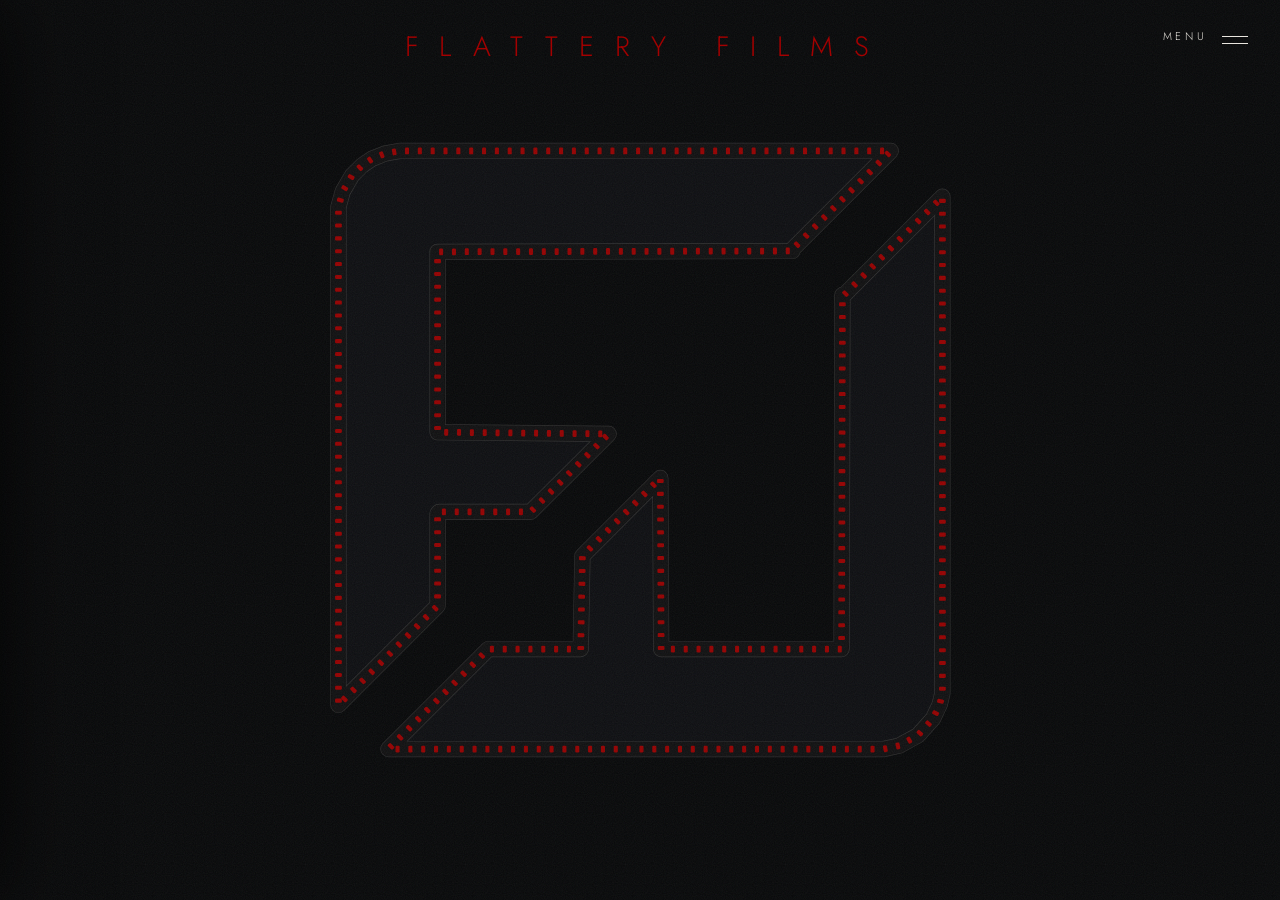
<file: index.html>
<!DOCTYPE html>
<html lang="en">
<head>
<meta charset="utf-8">
<meta name="viewport" content="width=device-width, initial-scale=1">
<meta name="robots" content="noindex">
<title>Flattery Films</title>
<link rel="stylesheet" href="assets/site.css">
</head>
<body>
<div id="app"></div>
<div class="grain"></div>
<div class="cut"></div>
<script src="assets/site.js"></script>
</body>
</html>
</file>
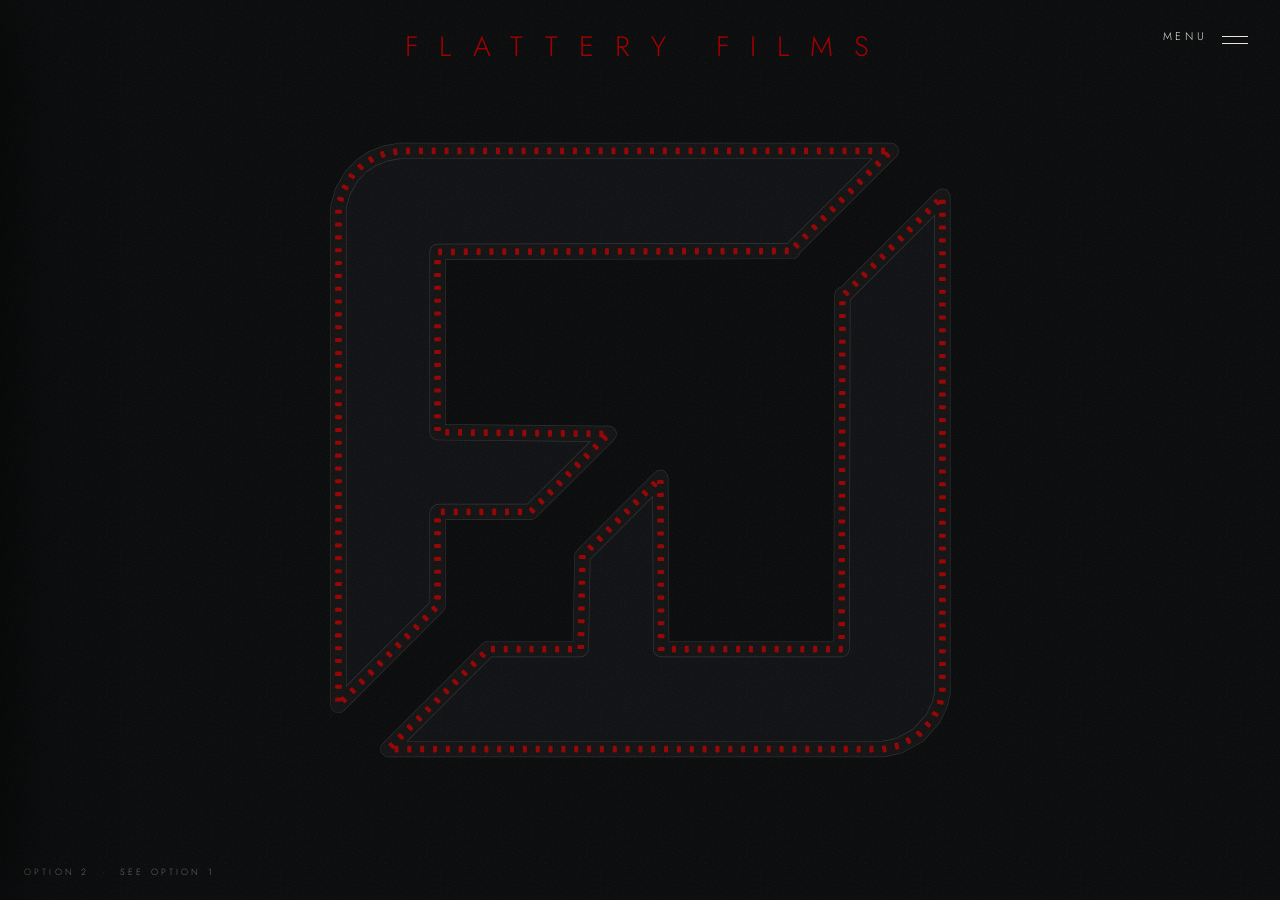
<file: option-2/index.html>
<!DOCTYPE html>
<html lang="en">
<head>
<meta charset="utf-8">
<meta name="viewport" content="width=device-width, initial-scale=1">
<meta name="robots" content="noindex">
<title>Flattery Films — option 2</title>
<link rel="stylesheet" href="site.css?v=6433d35">
</head>
<body>
<div id="app"></div>
<div class="grain"></div>
<a class="option-tag" href="../">OPTION 2 &nbsp;·&nbsp; SEE OPTION 1</a>
<div class="cut"></div>
<script src="site.js?v=6433d35"></script>
</body>
</html>
</file>
<file: assets/site.css>
@import url('https://fonts.googleapis.com/css2?family=Jost:wght@300;400&display=swap');

/* =====================================================================
   FLATTERY FILMS — shared styles (every page loads this file)
   ===================================================================== */
:root{
  --bg:#08090a; --ink:#e9e6df; --dim:rgba(233,230,223,.65); --faint:rgba(233,230,223,.42);
  --line:rgba(233,230,223,.14); --panel:#0b0c0d; --red:#A30101;
}
*{box-sizing:border-box;margin:0;padding:0}
body{background:var(--bg);color:var(--ink);font-family:"Jost",system-ui,sans-serif;font-weight:300;min-height:100vh;overflow-x:hidden}
a{color:inherit}

/* wordmark — always links home */
.wordmark{position:fixed;top:26px;left:50%;transform:translateX(-50%);z-index:30;
  color:var(--red);text-decoration:none;font-weight:300;font-size:28px;letter-spacing:.75em;padding-left:.52em;
  white-space:nowrap;transition:opacity .4s}
.wordmark:hover{opacity:.75}
.open .wordmark{opacity:0;pointer-events:none}

/* menu button */
.burger{position:fixed;top:28px;right:32px;z-index:30;background:none;border:0;cursor:pointer;
  color:var(--ink);display:flex;align-items:center;gap:14px;font:inherit;font-size:11px;letter-spacing:.35em}
.burger i{display:block;width:26px;height:1px;background:currentColor;position:relative}
.burger i::after{content:"";position:absolute;left:0;top:7px;width:26px;height:1px;background:currentColor}

/* menu panel */
.nav{position:fixed;inset:0 auto 0 0;width:min(560px,100%);background:var(--panel);z-index:40;
  transform:translateX(-100%);transition:transform .7s cubic-bezier(.7,0,.2,1);overflow-y:auto;box-shadow:0 0 80px rgba(0,0,0,.8)}
.open .nav{transform:none}
.scrim{position:fixed;inset:0;background:rgba(0,0,0,.25);opacity:0;pointer-events:none;transition:opacity .6s;z-index:35}
.open .scrim{opacity:1;pointer-events:auto}
.close{position:absolute;top:28px;right:32px;width:22px;height:22px;background:none;border:0;cursor:pointer}
.close::before,.close::after{content:"";position:absolute;left:0;top:50%;width:100%;height:1px;background:var(--ink);transform:rotate(45deg)}
.close::after{transform:rotate(-45deg)}
.nav-home{position:absolute;top:30px;left:44px;font-size:15px;letter-spacing:.35em;color:var(--red);text-decoration:none}

.list{margin-top:120px;border-top:1px solid var(--line)}
.item{border-bottom:1px solid var(--line)}
.head{width:100%;display:flex;justify-content:space-between;align-items:center;background:none;border:0;color:var(--ink);
  cursor:pointer;padding:30px 44px;font:inherit;font-size:15px;letter-spacing:.42em;text-align:left;transition:color .3s}
.head:hover{color:#fff}
.chev{width:9px;height:9px;border-right:1px solid var(--dim);border-bottom:1px solid var(--dim);transform:rotate(45deg) translateY(-3px);transition:transform .4s}
.item.is-open .chev{transform:rotate(-135deg) translateY(-3px)}
.body{display:grid;grid-template-rows:0fr;transition:grid-template-rows .55s ease}
.item.is-open .body{grid-template-rows:1fr}
.body>div{overflow:hidden}
.inner{padding:0 44px 34px;color:var(--dim);font-size:14px;line-height:1.7;letter-spacing:.03em}
.stills{display:grid;grid-template-columns:repeat(3,1fr);gap:10px;margin-top:4px;padding-bottom:20px}
.stills a,.stills span{display:block;aspect-ratio:3/4;position:relative;text-decoration:none;
  background:linear-gradient(160deg,#25272a,#121314) center/cover}
.stills a{filter:grayscale(1) brightness(1.15);transition:filter .5s}
.stills a:hover{filter:none}
.stills b{position:absolute;left:0;bottom:-20px;font-weight:300;font-size:10px;letter-spacing:.25em;color:var(--dim);white-space:nowrap}
.stills span{opacity:.45}

/* WHO in the menu: portrait thumbnails, name underneath (DARK-style) */
.people{display:grid;grid-template-columns:repeat(3,1fr);gap:22px 12px;margin-top:4px;padding-bottom:6px}
.people a{display:block;text-decoration:none}
.people i{display:block;aspect-ratio:3/4;background:#121314 center/cover;filter:grayscale(1) brightness(1.15);transition:filter .5s}
.people a:hover i,.people a:focus-visible i{filter:none}
.people b{display:block;margin-top:10px;font-weight:300;font-size:10px;line-height:1.7;letter-spacing:.25em;color:var(--dim);transition:color .3s}
.people a:hover b{color:#fff}
.people a.here b{color:var(--ink)}
.people a.here b::before{content:"";display:inline-block;width:12px;height:1px;background:var(--red);vertical-align:middle;margin-right:8px}
.inner .more{display:inline-block;margin-top:14px;color:var(--ink);text-decoration:none;font-size:10px;letter-spacing:.35em;border-bottom:1px solid var(--red);padding-bottom:5px}

.plain{list-style:none;padding:36px 44px}
.plain a,.plain span{display:inline-block;color:var(--ink);text-decoration:none;font-size:15px;letter-spacing:.42em;padding:9px 0;transition:opacity .3s}
.plain a:hover{opacity:.6}
.soon{opacity:.3;cursor:default}
.soon::after{content:" · soon";font-size:10px;letter-spacing:.25em}

@media (max-width:560px){
  .wordmark{font-size:12px;letter-spacing:.42em;padding-left:.42em;top:30px;left:24px;transform:none}
  .head,.plain{padding-left:24px;padding-right:24px}
  .inner{padding:0 24px 30px}
  .burger{right:20px}.close{right:20px}.nav-home{left:24px}
}

/* =====================================================================
   HOME — film-strip logo (index.html on the site)
   ===================================================================== */
.hero{min-height:100vh;display:grid;place-items:center}
#logo{width:min(86vmin,720px);aspect-ratio:1;display:block;touch-action:none}
.lightbox{position:fixed;inset:0;z-index:50;background:rgba(5,5,6,.92);display:grid;place-items:center;
  opacity:0;pointer-events:none;transition:opacity .5s;cursor:zoom-out;padding:24px}
.lightbox.show{opacity:1;pointer-events:auto}
.lightbox figure{max-width:min(1000px,100%);text-align:center}
.lightbox img{max-width:100%;max-height:68vh;display:block;margin:0 auto;box-shadow:0 30px 80px rgba(0,0,0,.6)}
.lightbox p{margin-top:22px;color:var(--dim);font-size:14px;letter-spacing:.08em;line-height:1.7}
.story-link{display:inline-block;margin-top:18px;color:var(--ink);font-size:11px;letter-spacing:.38em;text-decoration:none;
  border-bottom:1px solid var(--red);padding-bottom:6px;cursor:pointer}
.story-link:hover{color:#fff}

/* =====================================================================
   SCROLL STORY — projects + WHO (what/thin-space/index.html on the site)
   ===================================================================== */
html.snap{scroll-snap-type:y mandatory}
.step{height:100vh;scroll-snap-align:start}

/* background stills */
.bg{position:fixed;inset:0;background:#0d0e10 center/cover no-repeat;opacity:0;transform:scale(1.08);
   transition:opacity 1.6s ease, transform 9s ease-out;filter:saturate(1.05) contrast(1.06) brightness(.9)}
.bg.on{opacity:1;transform:scale(1)}
.shade{position:fixed;inset:0;pointer-events:none;
  background:linear-gradient(90deg,rgba(6,6,7,.85) 0%,rgba(6,6,7,.45) 42%,rgba(6,6,7,0) 70%),
             radial-gradient(ellipse at center,rgba(0,0,0,0) 45%,rgba(0,0,0,.6) 100%)}
.grain{position:fixed;inset:-50%;pointer-events:none;opacity:.07;animation:grain 1.2s steps(6) infinite;
  background-image:url("data:image/svg+xml,%3Csvg xmlns='http://www.w3.org/2000/svg' width='160' height='160'%3E%3Cfilter id='n'%3E%3CfeTurbulence type='fractalNoise' baseFrequency='.9' numOctaves='2'/%3E%3C/filter%3E%3Crect width='100%25' height='100%25' filter='url(%23n)'/%3E%3C/svg%3E")}
@keyframes grain{0%{transform:translate(0,0)}25%{transform:translate(-3%,2%)}50%{transform:translate(2%,-3%)}75%{transform:translate(-2%,-1%)}100%{transform:translate(0,0)}}

/* breadcrumb (way back) */
.crumb{position:fixed;top:80px;left:7vw;z-index:20;font-size:10px;letter-spacing:.35em;color:var(--faint)}
.crumb a,.crumb button{text-decoration:none;color:var(--dim);background:none;border:0;font:inherit;letter-spacing:inherit;cursor:pointer}
.crumb a:hover,.crumb button:hover{color:var(--ink)}

/* chapter text */
.copy{position:fixed;left:7vw;bottom:19vh;width:min(500px,86vw);z-index:10}
.chap{position:absolute;left:0;bottom:0;width:100%;opacity:0;transform:translateY(28px);pointer-events:none;
      transition:opacity .9s ease, transform 1.1s cubic-bezier(.2,.7,.2,1)}
.chap.on{opacity:1;transform:none;pointer-events:auto;transition-delay:.35s}
.chap.gone{transform:translateY(-28px)}
.kicker{font-size:11px;letter-spacing:.38em;color:var(--dim);margin-bottom:22px}
.kicker::before{content:"";display:inline-block;width:26px;height:1px;background:var(--red);vertical-align:middle;margin-right:14px}
.chap h2{font-weight:300;font-size:clamp(26px,3.6vw,46px);line-height:1.25;letter-spacing:.5em;margin-bottom:26px;
         transition:letter-spacing 1.6s cubic-bezier(.2,.7,.2,1)}
.chap.on h2{letter-spacing:.24em}
.chap p{font-size:15px;line-height:1.85;letter-spacing:.04em;color:rgba(233,230,223,.78)}
.chap .credits{margin-top:22px;font-size:10px;letter-spacing:.32em;color:var(--faint)}
.chap .credits b{font-weight:300;color:var(--ink)}

/* LISTEN — Will's voice telling the story behind the still */
.listen{margin-top:26px;display:inline-flex;align-items:center;gap:12px;background:none;border:0;color:var(--ink);
  font:inherit;font-size:10px;letter-spacing:.35em;cursor:pointer}
.listen::before{content:"";width:0;height:0;border-left:7px solid var(--red);border-top:5px solid transparent;border-bottom:5px solid transparent}
.listen.playing::before{width:7px;height:9px;border:0;border-left:2px solid var(--red);border-right:2px solid var(--red);box-sizing:border-box}
.listen.soon{opacity:.38;cursor:default}

/* a name or phrase marked with a hand-drawn red stroke */
.mark{position:relative;white-space:nowrap;color:var(--ink)}
.mark svg{position:absolute;left:-3%;bottom:-7px;width:106%;height:10px;overflow:visible}
.mark path{fill:none;stroke:var(--red);stroke-width:1.4;stroke-linecap:round;stroke-dasharray:200;stroke-dashoffset:200;transition:stroke-dashoffset 1.4s ease .9s}
.chap.on .mark path{stroke-dashoffset:0}

/* chapter counter (right) */
.count{position:fixed;right:34px;top:50%;transform:translateY(-50%);z-index:10;display:flex;flex-direction:column;align-items:center;gap:14px;
       font-size:10px;letter-spacing:.3em;color:var(--dim)}
.count i{display:block;width:1px;height:110px;background:var(--line);position:relative}
.count i b{position:absolute;left:0;top:0;width:1px;background:var(--red);transition:height .9s ease}

/* next chapter hint (bottom) */
.next{position:fixed;left:50%;bottom:34px;transform:translateX(-50%);z-index:10;background:none;border:0;color:var(--dim);
      font:inherit;font-size:10px;letter-spacing:.38em;cursor:pointer;display:flex;flex-direction:column;align-items:center;gap:14px;transition:opacity .6s}
.next:hover{color:var(--ink)}
.pill{width:13px;height:24px;border:1px solid var(--faint);border-radius:8px;position:relative}
.pill::after{content:"";position:absolute;left:50%;top:4px;width:3px;height:5px;margin-left:-1.5px;border-radius:2px;background:var(--ink);animation:pill 2s ease-in-out infinite}
@keyframes pill{0%{transform:translateY(0);opacity:1}70%{transform:translateY(9px);opacity:0}100%{opacity:0}}
.last .next{opacity:0;pointer-events:none}

/* end card */
.end-links{display:flex;gap:34px;margin-top:30px;flex-wrap:wrap}
.end-links a,.end-links button{background:none;border:0;font:inherit;color:var(--ink);text-decoration:none;font-size:11px;letter-spacing:.38em;cursor:pointer;
  padding-bottom:6px;border-bottom:1px solid var(--red)}
.end-links a:hover,.end-links button:hover{opacity:.7}

@media (max-width:700px){
  .shade{background:linear-gradient(0deg,rgba(6,6,7,.9) 0%,rgba(6,6,7,.5) 45%,rgba(6,6,7,.1) 75%)}
  .copy{left:24px;bottom:15vh;width:calc(100vw - 48px)}
  .crumb{left:24px;top:70px}
  .count{display:none}
}
@media (prefers-reduced-motion:reduce){.bg,.chap,.chap h2{transition:opacity .6s}.grain,.pill::after{animation:none}}

/* =====================================================================
   SINGLE-SCREEN PAGES — where/, mood/, contact/, stories/, 404
   ===================================================================== */
.screen{position:fixed;inset:0;overflow:hidden}
.screen .film,.screen .still{position:absolute;inset:0;width:100%;height:100%;object-fit:cover;
  background:#0d0e10 center/cover no-repeat;filter:saturate(1.05) contrast(1.06) brightness(.85);transition:opacity .6s ease}
.screen .film.dip{opacity:0}
.screen-copy{position:absolute;left:7vw;bottom:17vh;width:min(600px,86vw);z-index:5}
.screen h2{font-weight:300;font-size:clamp(28px,4vw,52px);line-height:1.25;letter-spacing:.24em;margin-bottom:30px}
.btn-line{display:inline-block;background:none;border:0;font:inherit;color:var(--ink);text-decoration:none;font-size:11px;
  letter-spacing:.38em;cursor:pointer;padding-bottom:6px;border-bottom:1px solid var(--red)}
.btn-line:hover{color:#fff}

/* where — a word for each world, its clip plays behind */
.words{list-style:none;display:flex;flex-direction:column;gap:4px}
.words button{background:none;border:0;font:inherit;color:var(--faint);font-size:clamp(18px,2.2vw,26px);letter-spacing:.5em;
  cursor:pointer;padding:6px 0;text-align:left;transition:color .4s,letter-spacing .9s cubic-bezier(.2,.7,.2,1)}
.words button:hover{color:var(--dim)}
.words button.on{color:var(--ink);letter-spacing:.62em}
.words button.on::before{content:"";display:inline-block;width:26px;height:1px;background:var(--red);vertical-align:middle;margin-right:16px}
.where .line{margin-top:24px;font-size:14px;line-height:1.8;letter-spacing:.04em;color:var(--dim);min-height:1.8em}

/* mood — the reel */
.mood .shade,.mood .screen-copy h2,.mood .kicker{transition:opacity 1s ease}
.mood.watching .shade,.mood.watching h2,.mood.watching .kicker{opacity:0}
.mood.watching .film{filter:none}

/* contact */
.contact .screen-copy{width:min(760px,86vw)}
.contact h2{font-size:clamp(22px,3vw,40px)}
.contact .still{filter:grayscale(.4) brightness(.45)}
.contact .email{display:inline-block;font-size:clamp(16px,2.4vw,28px);letter-spacing:.2em;color:var(--ink);text-decoration:none;
  border-bottom:1px solid var(--red);padding-bottom:8px;margin-bottom:36px;word-break:break-all}
.socials{list-style:none;display:flex;gap:30px;flex-wrap:wrap}
.socials a{font-size:11px;letter-spacing:.38em;color:var(--dim);text-decoration:none;transition:color .3s}
.socials a:hover{color:var(--ink)}

/* stories — an index of every chapter */
.stories .still{opacity:0}
.stories .still.on{opacity:1}
.stories .screen-copy{bottom:12vh}
.rows{list-style:none;max-height:40vh;overflow-y:auto;border-top:1px solid var(--line)}
.rows a,.rows span{display:flex;gap:18px;align-items:baseline;padding:14px 0;border-bottom:1px solid var(--line);text-decoration:none;
  color:var(--dim);font-size:11px;letter-spacing:.3em;transition:color .3s,padding .5s cubic-bezier(.2,.7,.2,1)}
.rows a:hover{color:#fff;padding-left:12px}
.rows b{font-weight:400;color:#c8161a;min-width:2.6em}
.rows span{opacity:.4}

/* switching pages: a quick fade to black */
.cut{position:fixed;inset:0;background:#000;z-index:45;opacity:0;pointer-events:none;transition:opacity .38s ease}
.cutting .cut{opacity:1}

@media (max-width:700px){
  .screen-copy{left:24px;bottom:14vh;width:calc(100vw - 48px)}
  .screen .shade{background:linear-gradient(0deg,rgba(6,6,7,.9) 0%,rgba(6,6,7,.5) 50%,rgba(6,6,7,.15) 80%)}
}
</file>
<file: option-2/site.css>
@import url('https://fonts.googleapis.com/css2?family=Jost:wght@300;400&display=swap');

/* =====================================================================
   FLATTERY FILMS — shared styles (every page loads this file)
   ===================================================================== */
:root{
  --bg:#08090a; --ink:#e9e6df; --dim:rgba(233,230,223,.65); --faint:rgba(233,230,223,.42);
  --line:rgba(233,230,223,.14); --panel:#0b0c0d; --red:#A30101;
}
*{box-sizing:border-box;margin:0;padding:0}
body{background:var(--bg);color:var(--ink);font-family:"Jost",system-ui,sans-serif;font-weight:300;min-height:100vh;overflow-x:hidden}
a{color:inherit}

/* wordmark — always links home */
.wordmark{position:fixed;top:26px;left:50%;transform:translateX(-50%);z-index:30;
  color:var(--red);text-decoration:none;font-weight:300;font-size:28px;letter-spacing:.75em;padding-left:.52em;
  white-space:nowrap;transition:opacity .4s}
.wordmark:hover{opacity:.75}
.open .wordmark{opacity:0;pointer-events:none}

/* menu button */
.burger{position:fixed;top:28px;right:32px;z-index:30;background:none;border:0;cursor:pointer;
  color:var(--ink);display:flex;align-items:center;gap:14px;font:inherit;font-size:11px;letter-spacing:.35em}
.burger i{display:block;width:26px;height:1px;background:currentColor;position:relative}
.burger i::after{content:"";position:absolute;left:0;top:7px;width:26px;height:1px;background:currentColor}

/* menu panel */
.nav{position:fixed;inset:0 auto 0 0;width:min(560px,100%);background:var(--panel);z-index:40;
  transform:translateX(-100%);transition:transform .7s cubic-bezier(.7,0,.2,1);overflow-y:auto;box-shadow:0 0 80px rgba(0,0,0,.8)}
.open .nav{transform:none}
.scrim{position:fixed;inset:0;background:rgba(0,0,0,.25);opacity:0;pointer-events:none;transition:opacity .6s;z-index:35}
.open .scrim{opacity:1;pointer-events:auto}
.close{position:absolute;top:28px;right:32px;width:22px;height:22px;background:none;border:0;cursor:pointer}
.close::before,.close::after{content:"";position:absolute;left:0;top:50%;width:100%;height:1px;background:var(--ink);transform:rotate(45deg)}
.close::after{transform:rotate(-45deg)}
.nav-home{position:absolute;top:30px;left:44px;font-size:15px;letter-spacing:.35em;color:var(--red);text-decoration:none}

.list{margin-top:120px;border-top:1px solid var(--line)}
.item{border-bottom:1px solid var(--line)}
.head{width:100%;display:flex;justify-content:space-between;align-items:center;background:none;border:0;color:var(--ink);
  cursor:pointer;padding:30px 44px;font:inherit;font-size:15px;letter-spacing:.42em;text-align:left;transition:color .3s}
.head:hover{color:#fff}
.chev{width:9px;height:9px;border-right:1px solid var(--dim);border-bottom:1px solid var(--dim);transform:rotate(45deg) translateY(-3px);transition:transform .4s}
.item.is-open .chev{transform:rotate(-135deg) translateY(-3px)}
.body{display:grid;grid-template-rows:0fr;transition:grid-template-rows .55s ease}
.item.is-open .body{grid-template-rows:1fr}
.body>div{overflow:hidden}
.inner{padding:0 44px 34px;color:var(--dim);font-size:14px;line-height:1.7;letter-spacing:.03em}
.stills{display:grid;grid-template-columns:repeat(3,1fr);gap:10px;margin-top:4px;padding-bottom:20px}
.stills a,.stills span{display:block;aspect-ratio:3/4;position:relative;text-decoration:none;
  background:linear-gradient(160deg,#25272a,#121314) center/cover}
.stills a{filter:grayscale(1) brightness(1.15);transition:filter .5s}
.stills a:hover{filter:none}
.stills b{position:absolute;left:0;bottom:-20px;font-weight:300;font-size:10px;letter-spacing:.25em;color:var(--dim);white-space:nowrap}
.stills span{opacity:.45}

/* WHO in the menu: portrait thumbnails, name underneath (DARK-style) */
.people{display:grid;grid-template-columns:repeat(3,1fr);gap:22px 12px;margin-top:4px;padding-bottom:6px}
.people a{display:block;text-decoration:none}
.people i{display:block;aspect-ratio:3/4;background:#121314 center/cover;filter:grayscale(1) brightness(1.15);transition:filter .5s}
.people a:hover i,.people a:focus-visible i{filter:none}
.people b{display:block;margin-top:10px;font-weight:300;font-size:10px;line-height:1.7;letter-spacing:.25em;color:var(--dim);transition:color .3s}
.people a:hover b{color:#fff}
.people a.here b{color:var(--ink)}
.people a.here b::before{content:"";display:inline-block;width:12px;height:1px;background:var(--red);vertical-align:middle;margin-right:8px}
.inner .more{display:inline-block;margin-top:14px;color:var(--ink);text-decoration:none;font-size:10px;letter-spacing:.35em;border-bottom:1px solid var(--red);padding-bottom:5px}

.plain{list-style:none;padding:36px 44px}
.plain a,.plain span{display:inline-block;color:var(--ink);text-decoration:none;font-size:15px;letter-spacing:.42em;padding:9px 0;transition:opacity .3s}
.plain a:hover{opacity:.6}
.soon{opacity:.3;cursor:default}
.soon::after{content:" · soon";font-size:10px;letter-spacing:.25em}

@media (max-width:560px){
  .wordmark{font-size:12px;letter-spacing:.42em;padding-left:.42em;top:30px;left:24px;transform:none}
  .head,.plain{padding-left:24px;padding-right:24px}
  .inner{padding:0 24px 30px}
  .burger{right:20px}.close{right:20px}.nav-home{left:24px}
}

/* =====================================================================
   HOME — film-strip logo (index.html on the site)
   ===================================================================== */
.hero{min-height:100vh;display:grid;place-items:center}
#logo{width:min(86vmin,720px);aspect-ratio:1;display:block;touch-action:none}
.lightbox{position:fixed;inset:0;z-index:50;background:rgba(5,5,6,.92);display:grid;place-items:center;
  opacity:0;pointer-events:none;transition:opacity .5s;cursor:zoom-out;padding:24px}
.lightbox.show{opacity:1;pointer-events:auto}
.lightbox figure{max-width:min(1000px,100%);text-align:center}
.lightbox img{max-width:100%;max-height:68vh;display:block;margin:0 auto;box-shadow:0 30px 80px rgba(0,0,0,.6)}
.lightbox p{margin-top:22px;color:var(--dim);font-size:14px;letter-spacing:.08em;line-height:1.7}
.story-link{display:inline-block;margin-top:18px;color:var(--ink);font-size:11px;letter-spacing:.38em;text-decoration:none;
  border-bottom:1px solid var(--red);padding-bottom:6px;cursor:pointer}
.story-link:hover{color:#fff}

/* =====================================================================
   SCROLL STORY — projects + WHO (what/thin-space/index.html on the site)
   ===================================================================== */
html.snap{scroll-snap-type:y mandatory}
.step{height:100vh;scroll-snap-align:start}

/* background stills */
.bg{position:fixed;inset:0;background:#0d0e10 center/cover no-repeat;opacity:0;transform:scale(1.08);
   transition:opacity 1.6s ease, transform 9s ease-out;filter:saturate(1.05) contrast(1.06) brightness(.9)}
.bg.on{opacity:1;transform:scale(1)}
.shade{position:fixed;inset:0;pointer-events:none;
  background:linear-gradient(90deg,rgba(6,6,7,.85) 0%,rgba(6,6,7,.45) 42%,rgba(6,6,7,0) 70%),
             radial-gradient(ellipse at center,rgba(0,0,0,0) 45%,rgba(0,0,0,.6) 100%)}
.grain{position:fixed;inset:-50%;pointer-events:none;opacity:.07;animation:grain 1.2s steps(6) infinite;
  background-image:url("data:image/svg+xml,%3Csvg xmlns='http://www.w3.org/2000/svg' width='160' height='160'%3E%3Cfilter id='n'%3E%3CfeTurbulence type='fractalNoise' baseFrequency='.9' numOctaves='2'/%3E%3C/filter%3E%3Crect width='100%25' height='100%25' filter='url(%23n)'/%3E%3C/svg%3E")}
@keyframes grain{0%{transform:translate(0,0)}25%{transform:translate(-3%,2%)}50%{transform:translate(2%,-3%)}75%{transform:translate(-2%,-1%)}100%{transform:translate(0,0)}}

/* breadcrumb (way back) */
.crumb{position:fixed;top:80px;left:7vw;z-index:20;font-size:10px;letter-spacing:.35em;color:var(--faint)}
.crumb a,.crumb button{text-decoration:none;color:var(--dim);background:none;border:0;font:inherit;letter-spacing:inherit;cursor:pointer}
.crumb a:hover,.crumb button:hover{color:var(--ink)}

/* chapter text */
.copy{position:fixed;left:7vw;bottom:19vh;width:min(500px,86vw);z-index:10}
.chap{position:absolute;left:0;bottom:0;width:100%;opacity:0;transform:translateY(28px);pointer-events:none;
      transition:opacity .9s ease, transform 1.1s cubic-bezier(.2,.7,.2,1)}
.chap.on{opacity:1;transform:none;pointer-events:auto;transition-delay:.35s}
.chap.gone{transform:translateY(-28px)}
.kicker{font-size:11px;letter-spacing:.38em;color:var(--dim);margin-bottom:22px}
.kicker::before{content:"";display:inline-block;width:26px;height:1px;background:var(--red);vertical-align:middle;margin-right:14px}
.chap h2{font-weight:300;font-size:clamp(26px,3.6vw,46px);line-height:1.25;letter-spacing:.5em;margin-bottom:26px;
         transition:letter-spacing 1.6s cubic-bezier(.2,.7,.2,1)}
.chap.on h2{letter-spacing:.24em}
.chap p{font-size:15px;line-height:1.85;letter-spacing:.04em;color:rgba(233,230,223,.78)}
.chap .credits{margin-top:22px;font-size:10px;letter-spacing:.32em;color:var(--faint)}
.chap .credits b{font-weight:300;color:var(--ink)}

/* LISTEN — Will's voice telling the story behind the still */
.listen{margin-top:26px;display:inline-flex;align-items:center;gap:12px;background:none;border:0;color:var(--ink);
  font:inherit;font-size:10px;letter-spacing:.35em;cursor:pointer}
.listen::before{content:"";width:0;height:0;border-left:7px solid var(--red);border-top:5px solid transparent;border-bottom:5px solid transparent}
.listen.playing::before{width:7px;height:9px;border:0;border-left:2px solid var(--red);border-right:2px solid var(--red);box-sizing:border-box}
.listen.soon{opacity:.38;cursor:default}

/* a name or phrase marked with a hand-drawn red stroke */
.mark{position:relative;white-space:nowrap;color:var(--ink)}
.mark svg{position:absolute;left:-3%;bottom:-7px;width:106%;height:10px;overflow:visible}
.mark path{fill:none;stroke:var(--red);stroke-width:1.4;stroke-linecap:round;stroke-dasharray:200;stroke-dashoffset:200;transition:stroke-dashoffset 1.4s ease .9s}
.chap.on .mark path{stroke-dashoffset:0}

/* chapter counter (right) */
.count{position:fixed;right:34px;top:50%;transform:translateY(-50%);z-index:10;display:flex;flex-direction:column;align-items:center;gap:14px;
       font-size:10px;letter-spacing:.3em;color:var(--dim)}
.count i{display:block;width:1px;height:110px;background:var(--line);position:relative}
.count i b{position:absolute;left:0;top:0;width:1px;background:var(--red);transition:height .9s ease}

/* next chapter hint (bottom) */
.next{position:fixed;left:50%;bottom:34px;transform:translateX(-50%);z-index:10;background:none;border:0;color:var(--dim);
      font:inherit;font-size:10px;letter-spacing:.38em;cursor:pointer;display:flex;flex-direction:column;align-items:center;gap:14px;transition:opacity .6s}
.next:hover{color:var(--ink)}
.pill{width:13px;height:24px;border:1px solid var(--faint);border-radius:8px;position:relative}
.pill::after{content:"";position:absolute;left:50%;top:4px;width:3px;height:5px;margin-left:-1.5px;border-radius:2px;background:var(--ink);animation:pill 2s ease-in-out infinite}
@keyframes pill{0%{transform:translateY(0);opacity:1}70%{transform:translateY(9px);opacity:0}100%{opacity:0}}
.last .next{opacity:0;pointer-events:none}

/* end card */
.end-links{display:flex;gap:34px;margin-top:30px;flex-wrap:wrap}
.end-links a,.end-links button{background:none;border:0;font:inherit;color:var(--ink);text-decoration:none;font-size:11px;letter-spacing:.38em;cursor:pointer;
  padding-bottom:6px;border-bottom:1px solid var(--red)}
.end-links a:hover,.end-links button:hover{opacity:.7}

@media (max-width:700px){
  .shade{background:linear-gradient(0deg,rgba(6,6,7,.9) 0%,rgba(6,6,7,.5) 45%,rgba(6,6,7,.1) 75%)}
  .copy{left:24px;bottom:15vh;width:calc(100vw - 48px)}
  .crumb{left:24px;top:70px}
  .count{display:none}
}
@media (prefers-reduced-motion:reduce){.bg,.chap,.chap h2{transition:opacity .6s}.grain,.pill::after{animation:none}}

/* =====================================================================
   SINGLE-SCREEN PAGES — where/, mood/, contact/, stories/, 404
   ===================================================================== */
.screen{position:fixed;inset:0;overflow:hidden}
.screen .film,.screen .still{position:absolute;inset:0;width:100%;height:100%;object-fit:cover;
  background:#0d0e10 center/cover no-repeat;filter:saturate(1.05) contrast(1.06) brightness(.85);transition:opacity .6s ease}
.screen .film.dip{opacity:0}
.screen-copy{position:absolute;left:7vw;bottom:17vh;width:min(600px,86vw);z-index:5}
.screen h2{font-weight:300;font-size:clamp(28px,4vw,52px);line-height:1.25;letter-spacing:.24em;margin-bottom:30px}
.btn-line{display:inline-block;background:none;border:0;font:inherit;color:var(--ink);text-decoration:none;font-size:11px;
  letter-spacing:.38em;cursor:pointer;padding-bottom:6px;border-bottom:1px solid var(--red)}
.btn-line:hover{color:#fff}

/* where — a word for each world, its clip plays behind */
.words{list-style:none;display:flex;flex-direction:column;gap:4px}
.words button{background:none;border:0;font:inherit;color:var(--faint);font-size:clamp(18px,2.2vw,26px);letter-spacing:.5em;
  cursor:pointer;padding:6px 0;text-align:left;transition:color .4s,letter-spacing .9s cubic-bezier(.2,.7,.2,1)}
.words button:hover{color:var(--dim)}
.words button.on{color:var(--ink);letter-spacing:.62em}
.words button.on::before{content:"";display:inline-block;width:26px;height:1px;background:var(--red);vertical-align:middle;margin-right:16px}
.where .line{margin-top:24px;font-size:14px;line-height:1.8;letter-spacing:.04em;color:var(--dim);min-height:1.8em}

/* mood — the reel */
.mood .shade,.mood .screen-copy h2,.mood .kicker{transition:opacity 1s ease}
.mood.watching .shade,.mood.watching h2,.mood.watching .kicker{opacity:0}
.mood.watching .film{filter:none}

/* contact */
.contact .screen-copy{width:min(760px,86vw)}
.contact h2{font-size:clamp(22px,3vw,40px)}
.contact .still{filter:grayscale(.4) brightness(.45)}
.contact .email{display:inline-block;font-size:clamp(16px,2.4vw,28px);letter-spacing:.2em;color:var(--ink);text-decoration:none;
  border-bottom:1px solid var(--red);padding-bottom:8px;margin-bottom:36px;word-break:break-all}
.socials{list-style:none;display:flex;gap:30px;flex-wrap:wrap}
.socials a{font-size:11px;letter-spacing:.38em;color:var(--dim);text-decoration:none;transition:color .3s}
.socials a:hover{color:var(--ink)}

/* stories — an index of every chapter */
.stories .still{opacity:0}
.stories .still.on{opacity:1}
.stories .screen-copy{bottom:12vh}
.rows{list-style:none;max-height:40vh;overflow-y:auto;border-top:1px solid var(--line)}
.rows a,.rows span{display:flex;gap:18px;align-items:baseline;padding:14px 0;border-bottom:1px solid var(--line);text-decoration:none;
  color:var(--dim);font-size:11px;letter-spacing:.3em;transition:color .3s,padding .5s cubic-bezier(.2,.7,.2,1)}
.rows a:hover{color:#fff;padding-left:12px}
.rows b{font-weight:400;color:#c8161a;min-width:2.6em}
.rows span{opacity:.4}

/* switching pages: a quick fade to black */
.cut{position:fixed;inset:0;background:#000;z-index:45;opacity:0;pointer-events:none;transition:opacity .38s ease}
.cutting .cut{opacity:1}

@media (max-width:700px){
  .screen-copy{left:24px;bottom:14vh;width:calc(100vw - 48px)}
  .screen .shade{background:linear-gradient(0deg,rgba(6,6,7,.9) 0%,rgba(6,6,7,.5) 50%,rgba(6,6,7,.15) 80%)}
}


/* =====================================================================
   OPTION 2 — write-up screens that open each section
   ===================================================================== */
.chap.intro{width:min(660px,86vw);max-height:calc(100vh - 19vh - 150px);overflow-y:auto;scrollbar-width:none}
.chap.intro::-webkit-scrollbar{display:none}
.chap.intro h2{margin-bottom:22px}
.chap .lede{font-size:17px;line-height:1.6;letter-spacing:.16em;text-transform:uppercase;color:var(--ink);margin-bottom:18px}
.chap.intro p:not(.lede){font-size:14.5px;line-height:1.8;margin-bottom:12px}
.chap.intro i{font-style:italic;color:var(--ink)}
.chap .svc{list-style:none;columns:2;column-gap:28px;font-size:11px;line-height:2.2;letter-spacing:.22em;text-transform:uppercase;color:var(--dim)}
.chap .svc li{break-inside:avoid;white-space:nowrap}
.chap .svc li::before{content:"";display:inline-block;width:8px;height:1px;background:var(--red);vertical-align:middle;margin-right:10px}
video.bg{width:100%;height:100%;object-fit:cover}
.option-tag{position:fixed;left:24px;bottom:22px;z-index:25;font-size:9px;letter-spacing:.35em;color:var(--faint);text-decoration:none}
.option-tag:hover{color:var(--ink)}
@media (max-width:700px){ .chap.intro{max-height:calc(100vh - 15vh - 120px)} .chap .svc{columns:1} .option-tag{display:none} }

/* WHO, DARK-style: each person opens out of the dark in a soft circle,
   and a name tag (name · dot · dotted line · number) is pinned on the photo */
@property --r{syntax:"<percentage>";inherits:false;initial-value:0%}
.iris .bg{opacity:1;--r:0%;
  -webkit-mask-image:radial-gradient(circle at 50% 42%,#000 calc(var(--r) - 14%),transparent var(--r));
          mask-image:radial-gradient(circle at 50% 42%,#000 calc(var(--r) - 14%),transparent var(--r));
  transition:--r 0s 1.9s, transform 9s ease-out}
.iris .bg.on{--r:150%;z-index:1;transition:--r 1.9s cubic-bezier(.55,0,.2,1), transform 9s ease-out}
.pins{position:fixed;inset:0;pointer-events:none;z-index:6}
.pin{position:absolute;transform:translateX(-50%);display:flex;flex-direction:column;align-items:center;gap:9px;opacity:0;transition:opacity .6s ease}
.pin.on{opacity:1;transition:opacity 1s ease 1.3s}
.pin b{font-weight:400;font-size:11px;letter-spacing:.32em;padding-left:.32em;color:var(--ink);text-shadow:0 1px 8px rgba(0,0,0,.6)}
.pin i{width:8px;height:8px;border-radius:50%;background:var(--ink);box-shadow:0 0 0 4px rgba(233,230,223,.16),0 0 16px rgba(255,255,255,.55)}
.pin em{width:1px;height:72px;background:repeating-linear-gradient(to bottom,rgba(233,230,223,.7) 0 2px,transparent 2px 5px)}
.pin span{font-size:10px;letter-spacing:.3em;padding-left:.3em;color:var(--dim)}
@media (max-width:700px){ .pins{display:none} }
.iris .shade{background:linear-gradient(90deg,rgba(6,6,7,.92) 0%,rgba(6,6,7,.66) 38%,rgba(6,6,7,.12) 72%),
  linear-gradient(0deg,rgba(6,6,7,.65) 0%,rgba(6,6,7,0) 42%),radial-gradient(ellipse at center,rgba(0,0,0,0) 50%,rgba(0,0,0,.55) 100%)}
.iris .bg{filter:saturate(1) contrast(1.05) brightness(.8)}
.iris .shade{z-index:2}

/* full bios on the team screens: a slightly narrower reading column than the write-ups */
.iris .chap.intro:not(:first-child){width:min(600px,86vw)}

.chap.more{-webkit-mask-image:linear-gradient(to bottom,#000 calc(100% - 70px),transparent);mask-image:linear-gradient(to bottom,#000 calc(100% - 70px),transparent)}
.chap .lede + p a,.chap p a{color:var(--ink);text-decoration:none;border-bottom:1px solid var(--red)}

/* =====================================================================
   OPTION 2 · creed menu + header on the right (Figma, 24 Nov 2026)
   ===================================================================== */
/* header: MENU on top, the FLATTERY FILMS wordmark under it, both right-aligned */
.wordmark{position:fixed;top:26px;left:50%;transform:translateX(-50%);z-index:30;
  color:var(--red);text-decoration:none;font-weight:300;font-size:28px;letter-spacing:.75em;padding-left:.52em;
  white-space:nowrap;transition:opacity .4s}
.wordmark:hover{opacity:.75}
.open .wordmark{opacity:0;pointer-events:none}

/* items that go straight to a page are links, not accordions */

a.head{text-decoration:none}
/* ROLL CAMERA: the services list in two columns, small spaced-out lettering */
.svc-menu{list-style:none;columns:2;column-gap:24px;font-size:10px;line-height:2.3;letter-spacing:.24em;text-transform:uppercase;color:var(--dim);padding:2px 0 4px}
.svc-menu li{break-inside:avoid;white-space:nowrap}
.inner .more{display:inline-block;margin-top:26px}

/* photos: a dark gradient on both sides. Left behind the text (as before), a lighter one on the right
   behind the header, and the middle of the photo stays bright */
.shade{background:linear-gradient(90deg,rgba(6,6,7,.85) 0%,rgba(6,6,7,.45) 42%,rgba(6,6,7,0) 70%),
  linear-gradient(270deg,rgba(6,6,7,.55) 0%,rgba(6,6,7,.22) 16%,rgba(6,6,7,0) 32%),
  radial-gradient(ellipse at center,rgba(0,0,0,0) 45%,rgba(0,0,0,.6) 100%)}
.iris .shade{background:linear-gradient(90deg,rgba(6,6,7,.92) 0%,rgba(6,6,7,.66) 38%,rgba(6,6,7,.12) 72%),
  linear-gradient(270deg,rgba(6,6,7,.55) 0%,rgba(6,6,7,.22) 16%,rgba(6,6,7,0) 32%),
  linear-gradient(0deg,rgba(6,6,7,.65) 0%,rgba(6,6,7,0) 42%),radial-gradient(ellipse at center,rgba(0,0,0,0) 50%,rgba(0,0,0,.55) 100%)}
@media (max-width:700px){
  .shade,.iris .shade{background:linear-gradient(0deg,rgba(6,6,7,.9) 0%,rgba(6,6,7,.5) 45%,rgba(6,6,7,.1) 75%),
    linear-gradient(180deg,rgba(6,6,7,.6) 0%,rgba(6,6,7,0) 18%)}
}
@media (max-width:560px){
  .burger{top:18px;right:20px}
  .wordmark{top:42px;right:20px;left:auto;margin-right:-.42em}
  .svc-menu{columns:1}
}

/* reel buttons on a team member's panel, and the full-screen player they open */
.reels{display:flex;flex-direction:column;gap:12px;margin-top:22px;align-items:flex-start}
.reel{background:none;border:0;color:var(--ink);font:inherit;font-size:10px;letter-spacing:.32em;cursor:pointer;display:flex;align-items:center;gap:12px;padding:0}
.reel span{width:0;height:0;border-left:7px solid var(--red);border-top:5px solid transparent;border-bottom:5px solid transparent}
.reel:hover{opacity:.7}
.player{position:fixed;inset:0;z-index:60;background:rgba(4,4,5,.94);display:flex;align-items:center;justify-content:center}
.player[hidden]{display:none}
.player video{width:min(88vw,1400px);max-height:80vh;background:#000}
.player-x{position:absolute;top:28px;right:32px;background:none;border:0;color:var(--ink);font:inherit;font-size:11px;letter-spacing:.35em;cursor:pointer}
</file>
